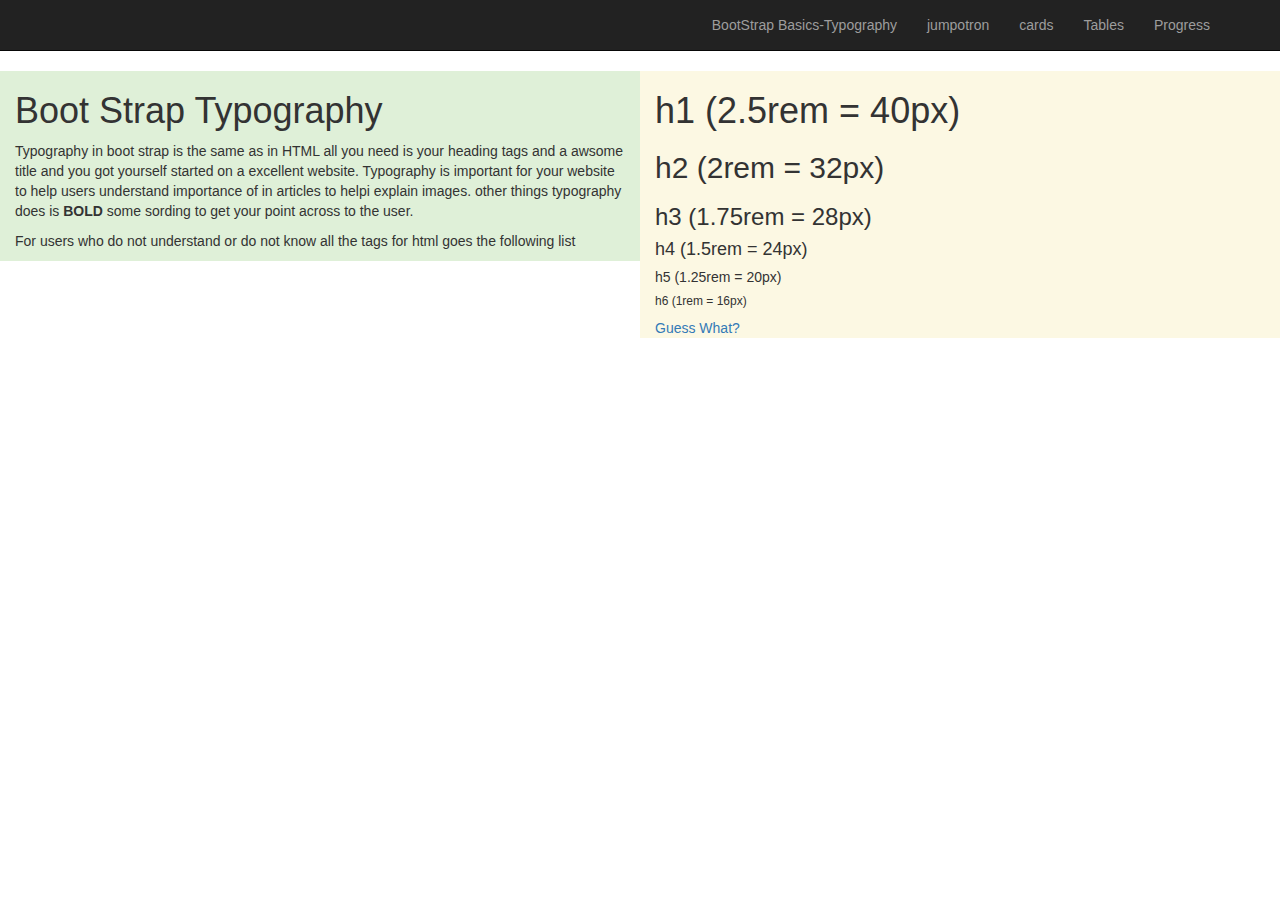
<file: bootstrap_final/index.html>
<!DOCTYPE html>
<html lang="en">
<head>
  <title>Bootstrap Example</title>
  <meta charset="utf-8">
  <meta name="viewport" content="width=device-width, initial-scale=1">
  <link rel="stylesheet" href="https://maxcdn.bootstrapcdn.com/bootstrap/3.3.7/css/bootstrap.min.css">
    <script src="https://ajax.googleapis.com/ajax/libs/jquery/3.3.1/jquery.min.js"></script>
    <script src="https://maxcdn.bootstrapcdn.com/bootstrap/3.3.7/js/bootstrap.min.js"></script>
    <link rel="stylesheet" href="styles/styles.css">
</head>
<body>
        <header class="navbar navbar-inverse navbar-static-top">
                <div class="container">
                    <div class="navbar-header">
                        <button type="button" class="navbar-toggle collapsed" data-toggle="collapse" data-target="#collapsemenu" aria-expanded="false">
                          <span class="sr-only">Toggle navigation</span>
                          <span class="icon-bar"></span>
                          <span class="icon-bar"></span>
                          <span class="icon-bar"></span>
                        </button>
                      </div>
                      <div class="collapse navbar-collapse" id="collapsemenu">
                      <ul class="nav navbar-nav navbar-right">
                   <li><a href="index.html"> BootStrap Basics-Typography </a></li>
                    <li> <a href="jumpotran.html">jumpotron</a></li>
                    <li> <a href="cards.html">cards</a></li>
                    <li> <a href="tables.html">Tables</a></li>
                    <li><a href="progress.html">Progress</a></li>
                    </ul>
                </div>
                </div>
            </header>
<div class="column">
        <div class="col-sm-6 bg-success">
                <h1>Boot Strap Typography</h1>
                <p>Typography in boot strap is the same as in HTML all you need is your heading tags and a awsome title and you got yourself started on a excellent website. Typography is important for your website to help users understand importance of in articles to helpi explain images. other things typography does is <b>BOLD</b> some sording to get your point across to the user.</p>
                <p>For users who do not understand or do not know all the tags for  html goes the following list</p>
                        
            
        </div>
        <div class="col-sm-6 bg-warning">
          <h1>h1 (2.5rem = 40px)</h1>
          <h2>h2 (2rem = 32px)</h2>
          <h3>h3 (1.75rem = 28px)</h3>
          <h4>h4 (1.5rem = 24px)</h4>
          <h5>h5 (1.25rem = 20px)</h5>
          <h6>h6 (1rem = 16px)</h6>
          <a href="#" data-toggle="popover" title="Hey Listen!" data-placement="left" data-content= "The Popover component is similar to tooltips; it is a pop-up box that appears when the user clicks on an element. The difference is that the popover can contain much more content." >Guess What?</a>
</div>

</div>

<script>
        $(document).ready(function(){
            $('[data-toggle="popover"]').popover();   
        });
        </script>
        
</body>
</html>
</file>
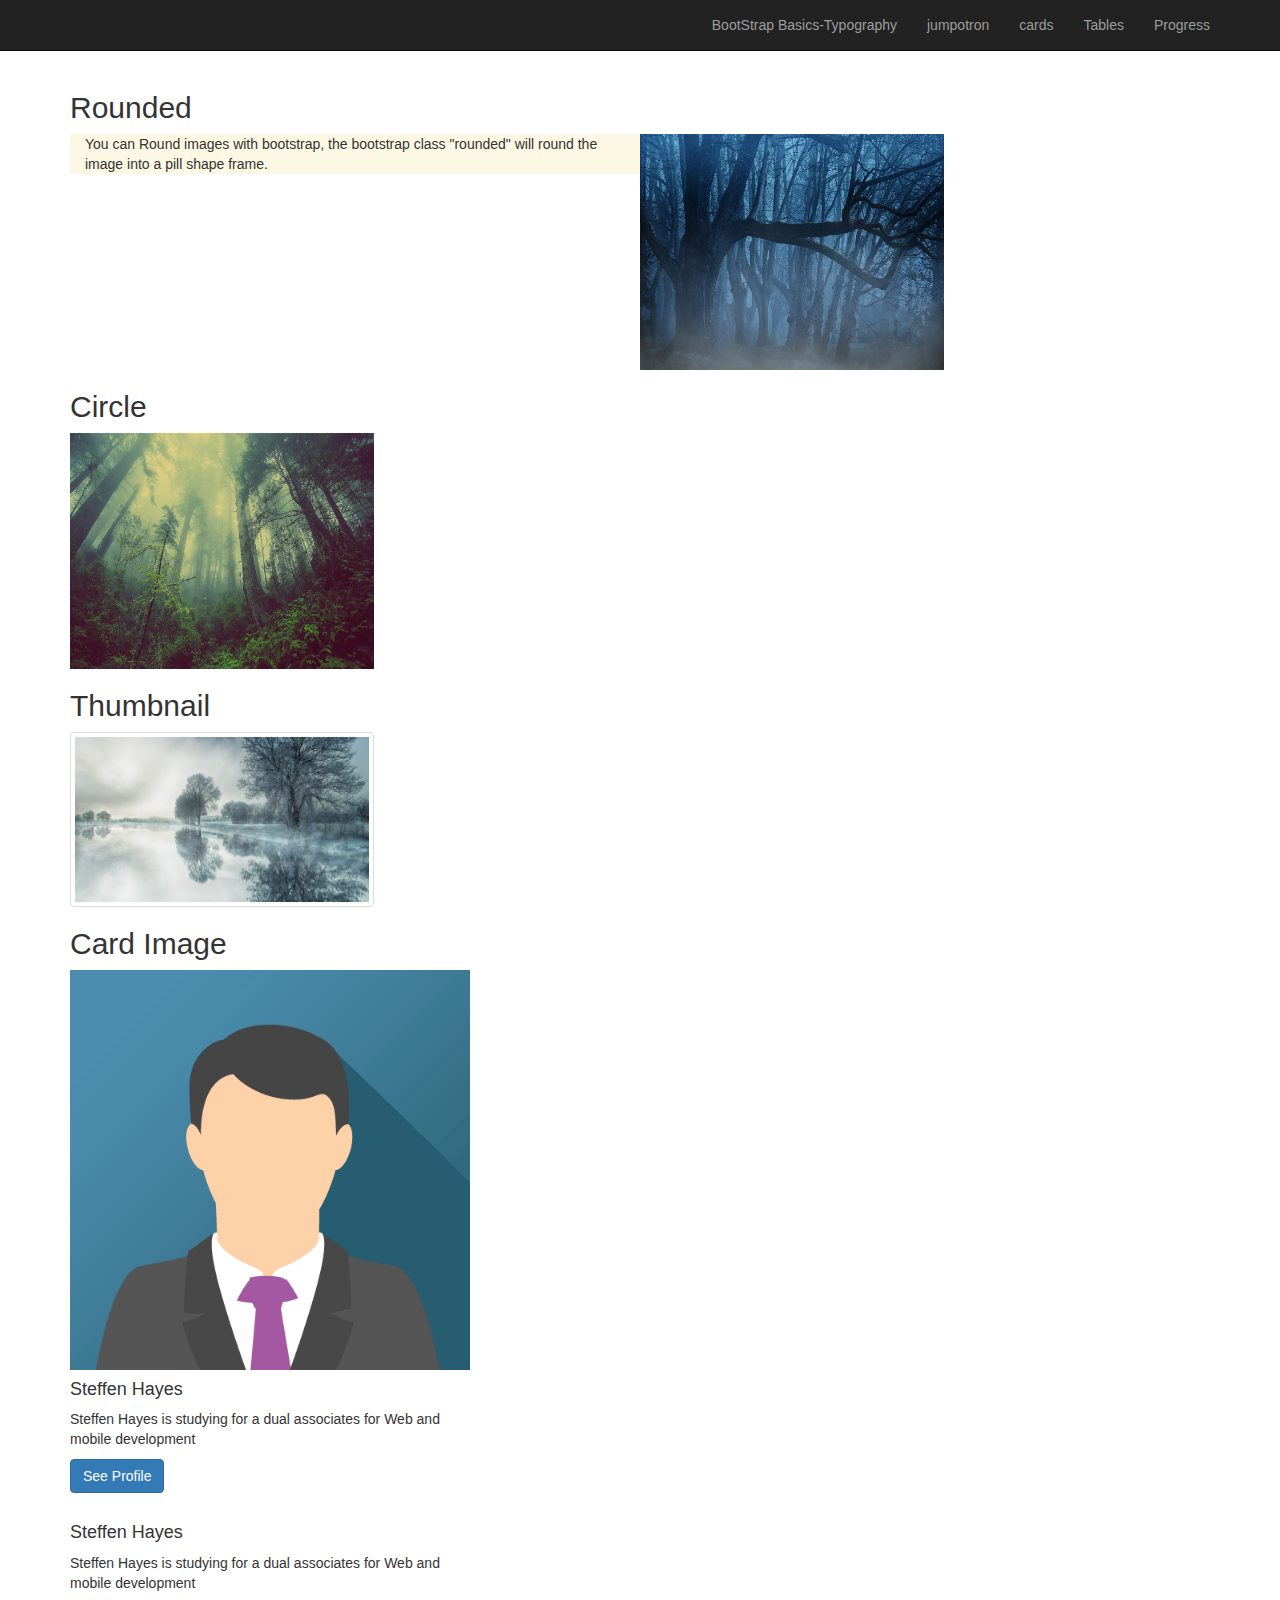
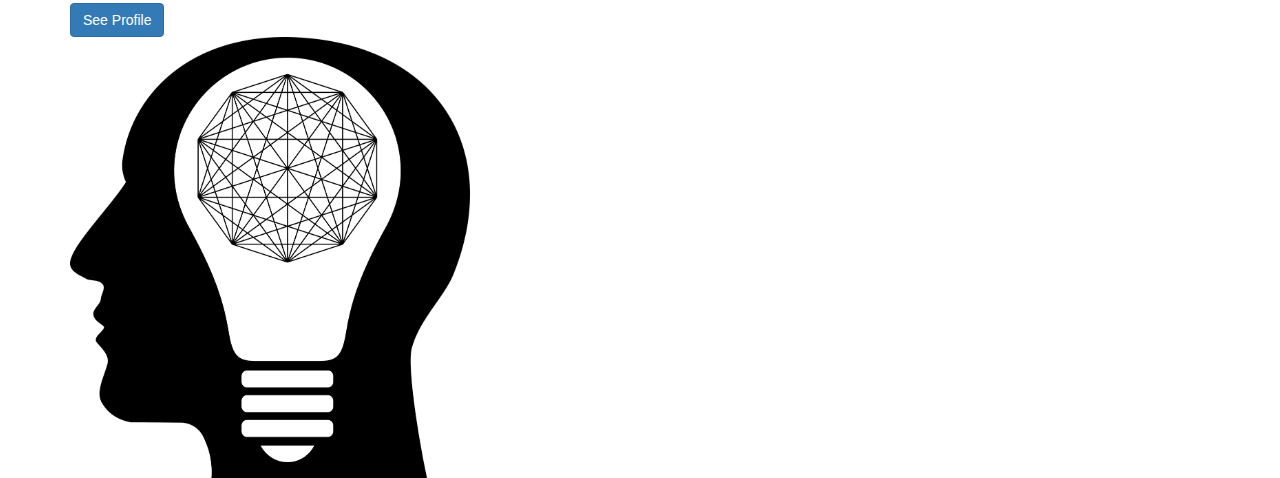
<file: bootstrap_final/cards.html>
<!DOCTYPE html>
<html lang="en">
<head>
    <meta charset="UTF-8">
    <meta name="viewport" content="width=device-width, initial-scale=1.0">
    <meta http-equiv="X-UA-Compatible" content="ie=edge">
    <link rel="stylesheet" href="https://maxcdn.bootstrapcdn.com/bootstrap/3.3.7/css/bootstrap.min.css">
    <script src="https://ajax.googleapis.com/ajax/libs/jquery/3.3.1/jquery.min.js"></script>
    <script src="https://maxcdn.bootstrapcdn.com/bootstrap/3.3.7/js/bootstrap.min.js"></script>
    <title>cards and Images</title>
</head>
<body>
    <header class="navbar navbar-inverse navbar-static-top">
        <div class="container">
            <div class="navbar-header">
                <button type="button" class="navbar-toggle collapsed" data-toggle="collapse" data-target="#collapsemenu" aria-expanded="false">
                  <span class="sr-only">Toggle navigation</span>
                  <span class="icon-bar"></span>
                  <span class="icon-bar"></span>
                  <span class="icon-bar"></span>
                </button>
              </div>
              <div class="collapse navbar-collapse" id="collapsemenu">
              <ul class="nav navbar-nav navbar-right">
           <li><a href="index.html"> BootStrap Basics-Typography </a></li>
            <li> <a href="jumpotran.html">jumpotron</a></li>
            <li> <a href="cards.html">cards</a></li>
            <li> <a href="tables.html">Tables</a></li>
            <li><a href="progress.html">Progress</a></li>
            </ul>
        </div>
        </div>
    </header>
<div>
   <div class="container"> 
       <h2>Rounded</h2>    
       <div class="col-sm-6 bg-warning">
        You can Round images with bootstrap, the bootstrap class "rounded"  will round the image into a pill shape frame.
       </div>
    <img src="img/background.jpg" class="rounded" alt="background fog" width="304" height="236"> 
    <h2>Circle</h2>           
    <img src="img/forest.jpg" class="rounded-circle" alt="fogged forest" width="304" height="236"> 
        <h2>Thumbnail</h2>     
        <img src="img/nature.jpg" class="img-thumbnail" alt="lake side fog" width="304" height="236"> 
      </div>
 </div>     
 <div class="container">
        <h2>Card Image</h2>
        <div class="card" style="width:400px">
          <img class="card-img-top" src="img/img_avatar3.png" alt="Card image" style="width:100%">
          <div class="card-body">
            <h4 class="card-title">Steffen Hayes</h4>
            <p class="card-text">Steffen Hayes is studying for a dual associates for Web and mobile development</p>
            <a href="https://www.facebook.com/steffen.hayes" class="btn btn-primary">See Profile</a>
          </div>
        </div>
        <br> <!--lol it looks like a space ship-->
        <div class="card" style="width:400px">
          <div class="card-body">
            <h4 class="card-title">Steffen Hayes</h4>
            <p class="card-text">Steffen Hayes is studying for a dual associates for Web and mobile development</p>
            <a href="https://www.facebook.com/steffen.hayes" class="btn btn-primary">See Profile</a>
          </div>
          <img class="card-img-bottom" src="img/light.png" alt="Card image" style="width:100%">
        </div>
      </div>
</body>
</html>
</file>
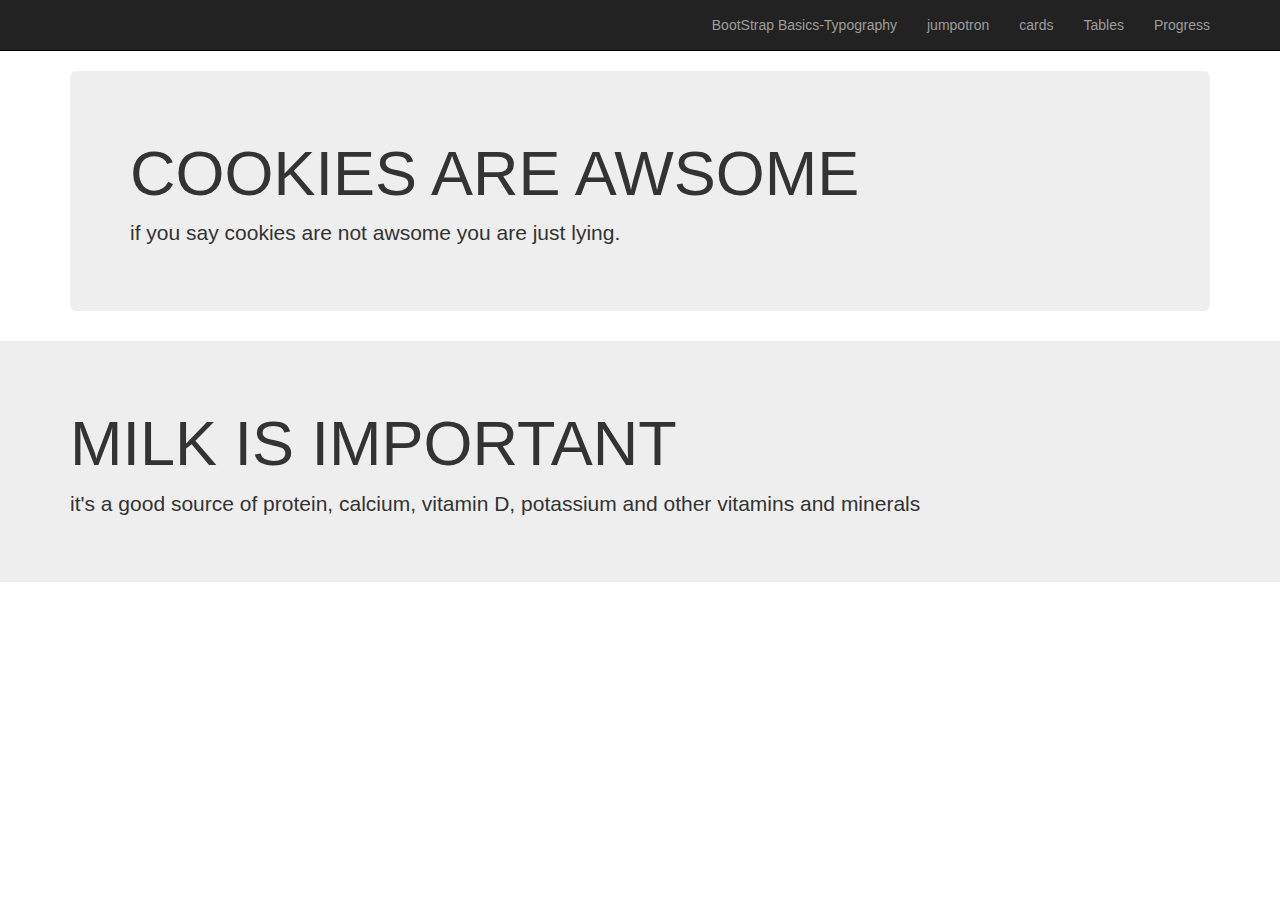
<file: bootstrap_final/jumpotran.html>
<!DOCTYPE html>
<html lang="en">
<head>
    <meta charset="UTF-8">
    <meta name="viewport" content="width=device-width, initial-scale=1.0">
    <meta http-equiv="X-UA-Compatible" content="ie=edge">
    <link rel="stylesheet" href="https://maxcdn.bootstrapcdn.com/bootstrap/3.3.7/css/bootstrap.min.css">
    <script src="https://ajax.googleapis.com/ajax/libs/jquery/3.3.1/jquery.min.js"></script>
    <script src="https://maxcdn.bootstrapcdn.com/bootstrap/3.3.7/js/bootstrap.min.js"></script>
    <title>Jumpotron</title>
</head>
<body>
    <header class="navbar navbar-inverse navbar-static-top">
        <div class="container">
            <div class="navbar-header">
                <button type="button" class="navbar-toggle collapsed" data-toggle="collapse" data-target="#collapsemenu" aria-expanded="false">
                  <span class="sr-only">Toggle navigation</span>
                  <span class="icon-bar"></span>
                  <span class="icon-bar"></span>
                  <span class="icon-bar"></span>
                </button>
              </div>
              <div class="collapse navbar-collapse" id="collapsemenu">
              <ul class="nav navbar-nav navbar-right">
           <li><a href="index.html"> BootStrap Basics-Typography </a></li>
            <li> <a href="jumpotran.html" >jumpotron</a></li>
            <li> <a href="cards.html">cards</a></li>
            <li> <a href="tables.html">Tables</a></li>
            <li><a href="progress.html">Progress</a></li>
            </ul>
        </div>
        </div>
    </header>

   <div class="container">
        <div class="jumbotron">
          <h1>COOKIES ARE AWSOME</h1>      
          <p>if you say cookies are not awsome you are just lying.</p>
        </div>
      </div>
      
      <div class="jumbotron jumbotron-fluid">
            <div class="container">
              <h1>MILK IS IMPORTANT</h1>      
              <p>it's a good source of protein, calcium, vitamin D, potassium and other vitamins and minerals</p>
            </div>
          </div>
</body>
</html>
</file>
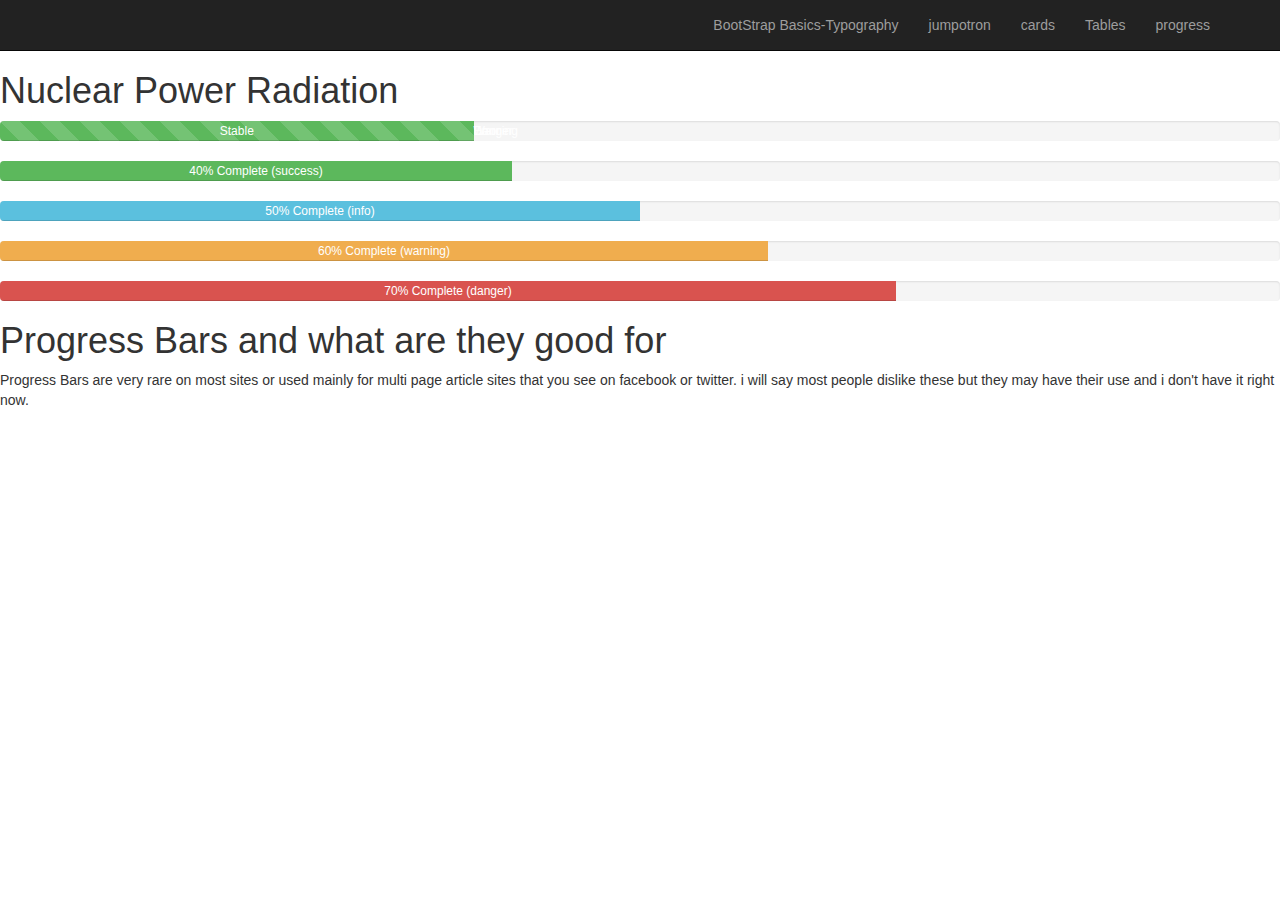
<file: bootstrap_final/progress.html>
<!DOCTYPE html>
<html lang="en">
<head>
    <meta charset="UTF-8">
    <meta name="viewport" content="width=device-width, initial-scale=1.0">
    <meta http-equiv="X-UA-Compatible" content="ie=edge">
    <link rel="stylesheet" href="https://maxcdn.bootstrapcdn.com/bootstrap/3.3.7/css/bootstrap.min.css">
    <script src="https://ajax.googleapis.com/ajax/libs/jquery/3.3.1/jquery.min.js"></script>
    <script src="https://maxcdn.bootstrapcdn.com/bootstrap/3.3.7/js/bootstrap.min.js"></script>
    <title>Jumpotron</title>
</head>
<body>
        <header class="navbar navbar-inverse navbar-static-top">
                <div class="container">
                    <div class="navbar-header">
                        <button type="button" class="navbar-toggle collapsed" data-toggle="collapse" data-target="#collapsemenu" aria-expanded="false">
                          <span class="sr-only">Toggle navigation</span>
                          <span class="icon-bar"></span>
                          <span class="icon-bar"></span>
                          <span class="icon-bar"></span>
                        </button>
                      </div>
                      <div class="collapse navbar-collapse" id="collapsemenu">
                      <ul class="nav navbar-nav navbar-right">
                   <li><a href="index.html"> BootStrap Basics-Typography </a></li>
                    <li> <a href="jumpotran.html">jumpotron</a></li>
                    <li> <a href="cards.html">cards</a></li>
                    <li> <a href="tables.html">Tables</a></li>
                    <li><a href="progress.html">progress</a></li>
                    </ul>
                </div>
                </div>
            </header>
            <h1>Nuclear Power Radiation</h1>
            <div class="progress">
                    <div class="progress-bar progress-bar progress-bar-striped active progress-bar-success " role="progressbar" style="width:37%">
                            Stable
                    </div>
                    <div class="progress-bar progress-bar-striped active progress-bar-info" role="progressbar" style="width:0%">
                            Error
                    </div>
                    <div class="progress-bar progress-bar-striped active progress-bar-warning" role="progressbar" style="width:0%">
                            Warning
                          </div>
                    <div class="progress-bar progress-bar-striped active progress-bar-danger" role="progressbar" style="width:0%">
                            Danger
                    </div>
                  </div>        
                  <div class="progress">
                        <div class="progress-bar progress-bar-success" role="progressbar" aria-valuenow="40"
                        aria-valuemin="0" aria-valuemax="100" style="width:40%">
                          40% Complete (success)
                        </div>
                      </div>
                      
                      <div class="progress">
                        <div class="progress-bar progress-bar-info" role="progressbar" aria-valuenow="50"
                        aria-valuemin="0" aria-valuemax="100" style="width:50%">
                          50% Complete (info)
                        </div>
                      </div>
                      
                      <div class="progress">
                        <div class="progress-bar progress-bar-warning" role="progressbar" aria-valuenow="60"
                        aria-valuemin="0" aria-valuemax="100" style="width:60%">
                          60% Complete (warning)
                        </div>
                      </div>
                      
                      <div class="progress">
                        <div class="progress-bar progress-bar-danger" role="progressbar" aria-valuenow="70"
                        aria-valuemin="0" aria-valuemax="100" style="width:70%">
                          70% Complete (danger)
                        </div>
                      </div>
                      <h1>Progress Bars and what are they good for</h1>
                      <p>Progress Bars are very rare on most sites or used mainly for multi page article sites that you see on facebook or twitter. i will say most people dislike these but they may have their use and i don't have it right now.</p>
</body>
</html>
</file>
<file: bootstrap_final/styles/styles.css>
#typography{
    border: 5px solid red;
    background: #2CC44F
}
</file>
